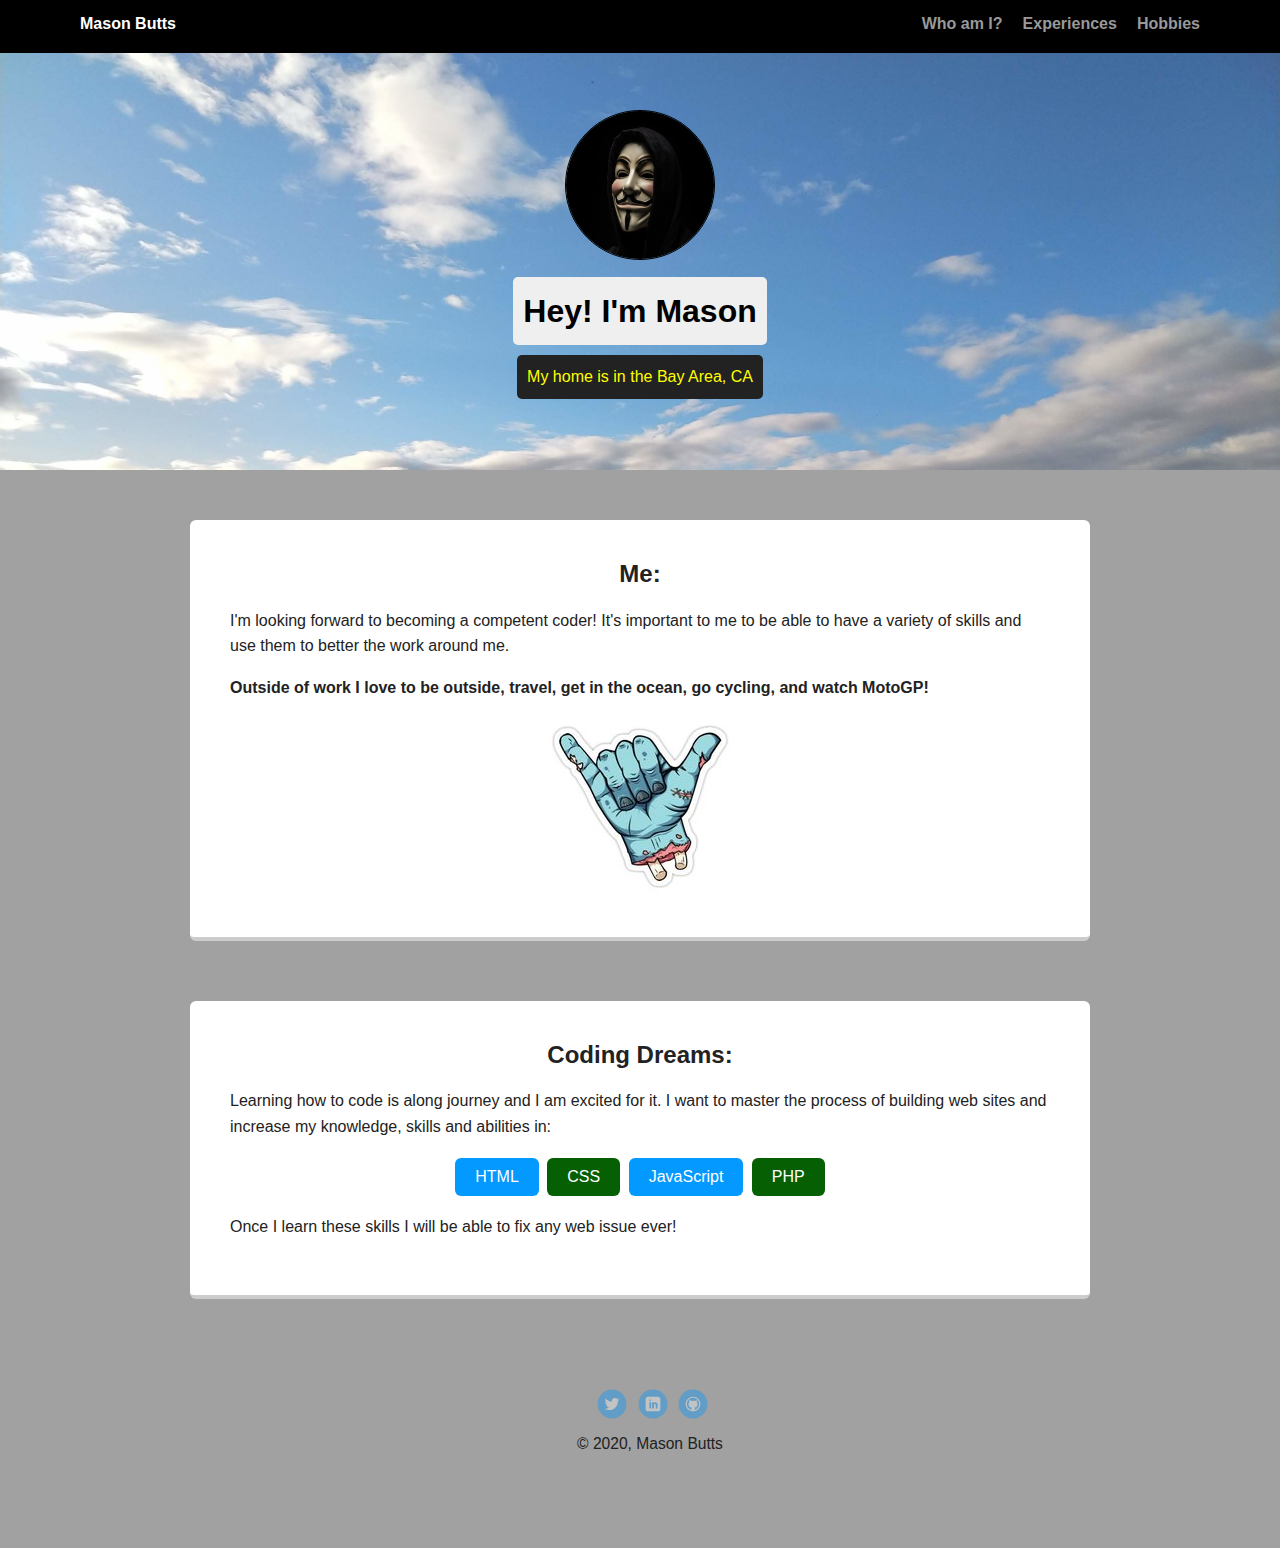
<file: index.html>
<!doctype html>
<html lang="en">
<head>
  <meta charset="utf-8">
  <title>Mason Butts' Interests Page</title>
  <meta name="viewport" content="width=device-width, initial-scale=1.0">
  <link rel="stylesheet" href="styles.css">
  <link href="https://fonts.googleapis.com/css?family=Muli%7CRoboto:400,300,500,700,900" rel="stylesheet"></head>
  <body>

    <nav class="main-nav">
      <ul class="nav">
        <li class="name">Mason Butts</li>
        <li><a href="index.html">Who am I?</a></li>
        <li><a href="xp.html">Experiences</a></li>
        <li><a href="hobbies.html">Hobbies</a></li>
      </ul>
    </nav>

    <header>
      <img src="images/face.jpg" alt="Anonymous Face" class="profile-image">
      <h1 class="tag name">Hey! I'm Mason</h1>
      <p class="tag location">My home is in the Bay Area, CA</p>
    </header>

    <main class="flex">
      <article class="card">
        <h2>Me:</h2>
          <p>I'm looking forward to becoming a competent coder! It's important to me to be able to have a variety of skills and use them to better the work around me.</p>
          <p><strong>Outside of work I love to be outside, travel, get in the ocean, go cycling, and watch MotoGP!</strong></p>
          <img src="images/shaka.jpg" alt="Zombie Shaka" class="small-img">
      </article> 
      
      <article class="card">
        <h2>Coding Dreams:</h2>
        <p>Learning how to code is along journey and I am excited for it. I want to master the process of building web sites and increase my knowledge, skills and abilities in:</p>
        <ul class="skills">
          <li>HTML</li>
          <li>CSS</li>
          <li>JavaScript</li>
          <li>PHP</li>
        </ul>
        <p>Once I learn these skills I will be able to fix any web issue ever!</p>
      </article> 
      
    </main>

    <footer>
      <ul>
        <li><a href="https://twitter.com/chrisdelia" class="social twitter" target="_blank">Twitter</a></li>
        <li><a href="https://www.linkedin.com/in/barackobama/" class="social linkedin" target="_blank">LinkedIn</a></li>
        <li><a href="https://github.com/mbuttsucla" class="social github" target="_blank">Github</a></li>
      </ul>
      <p class="copyright">&copy; 2020, Mason Butts</p>
    </footer>
  </body>
  </html>
</file>
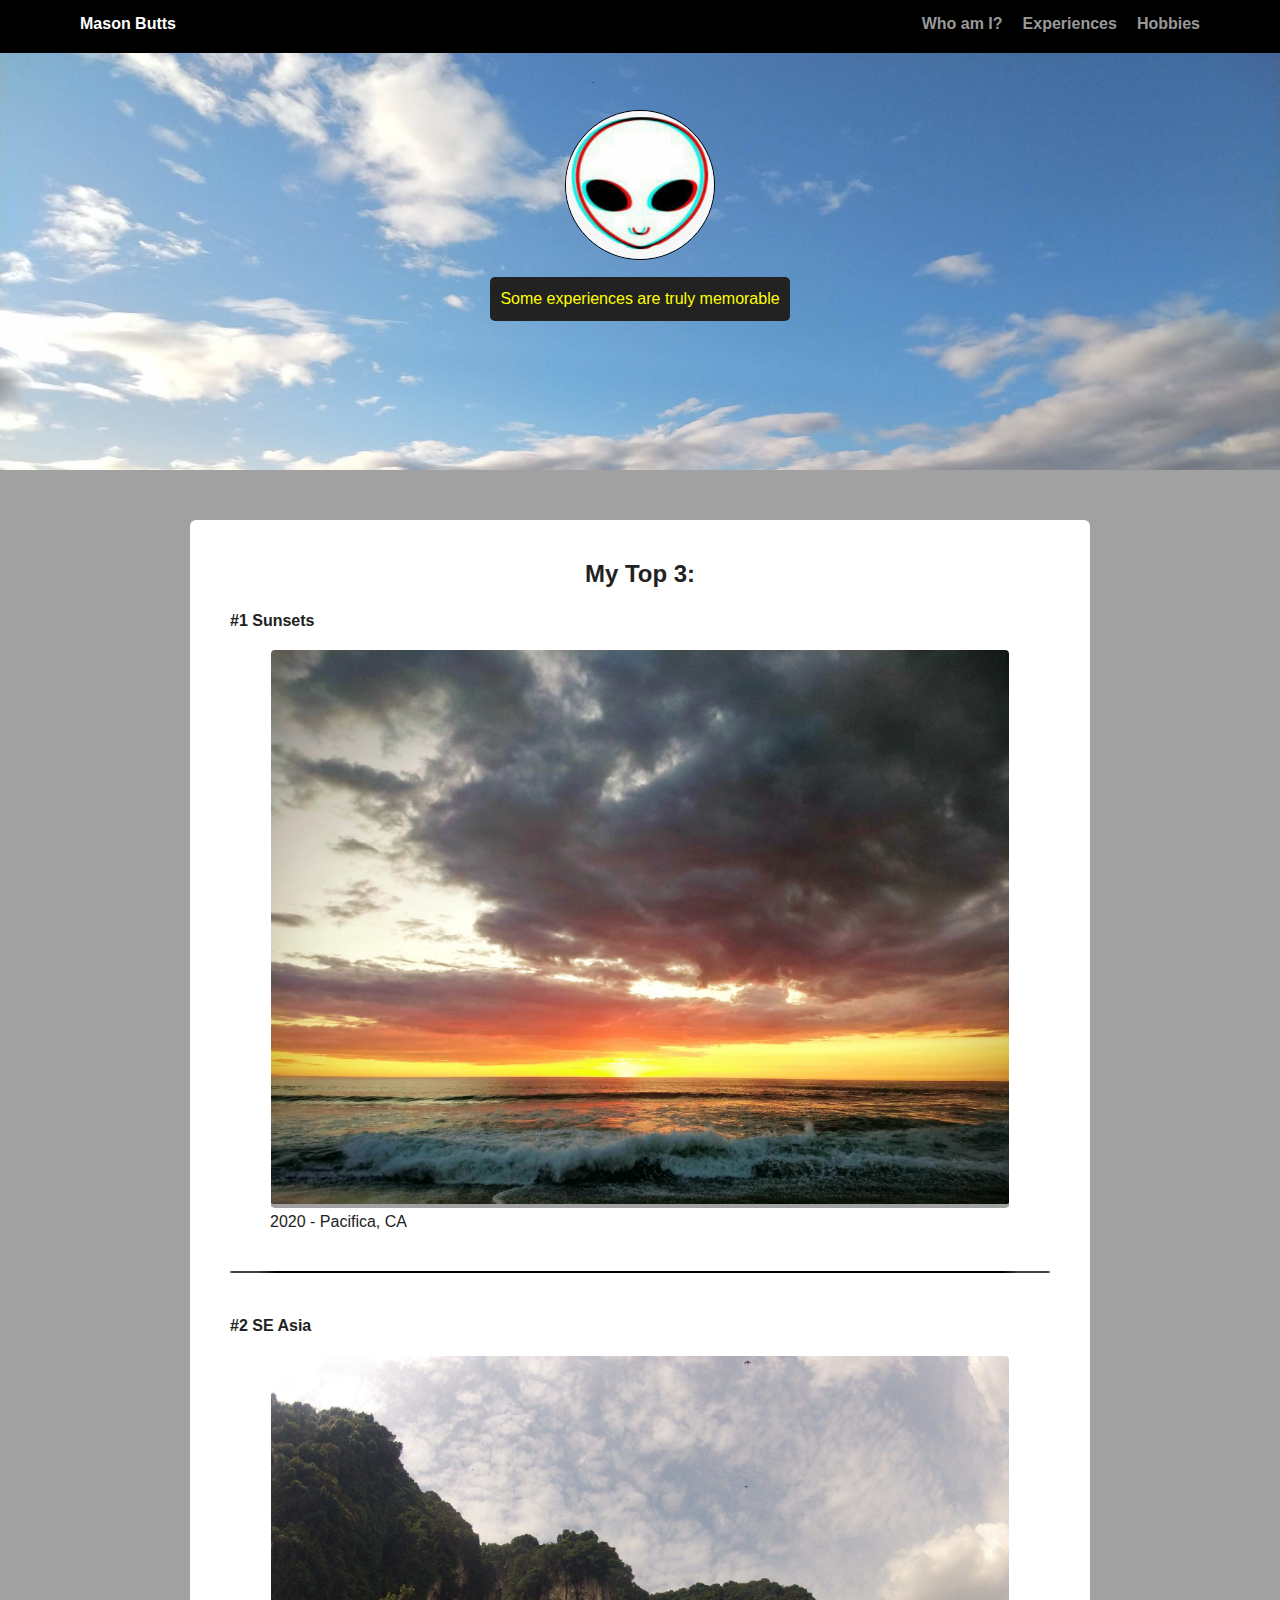
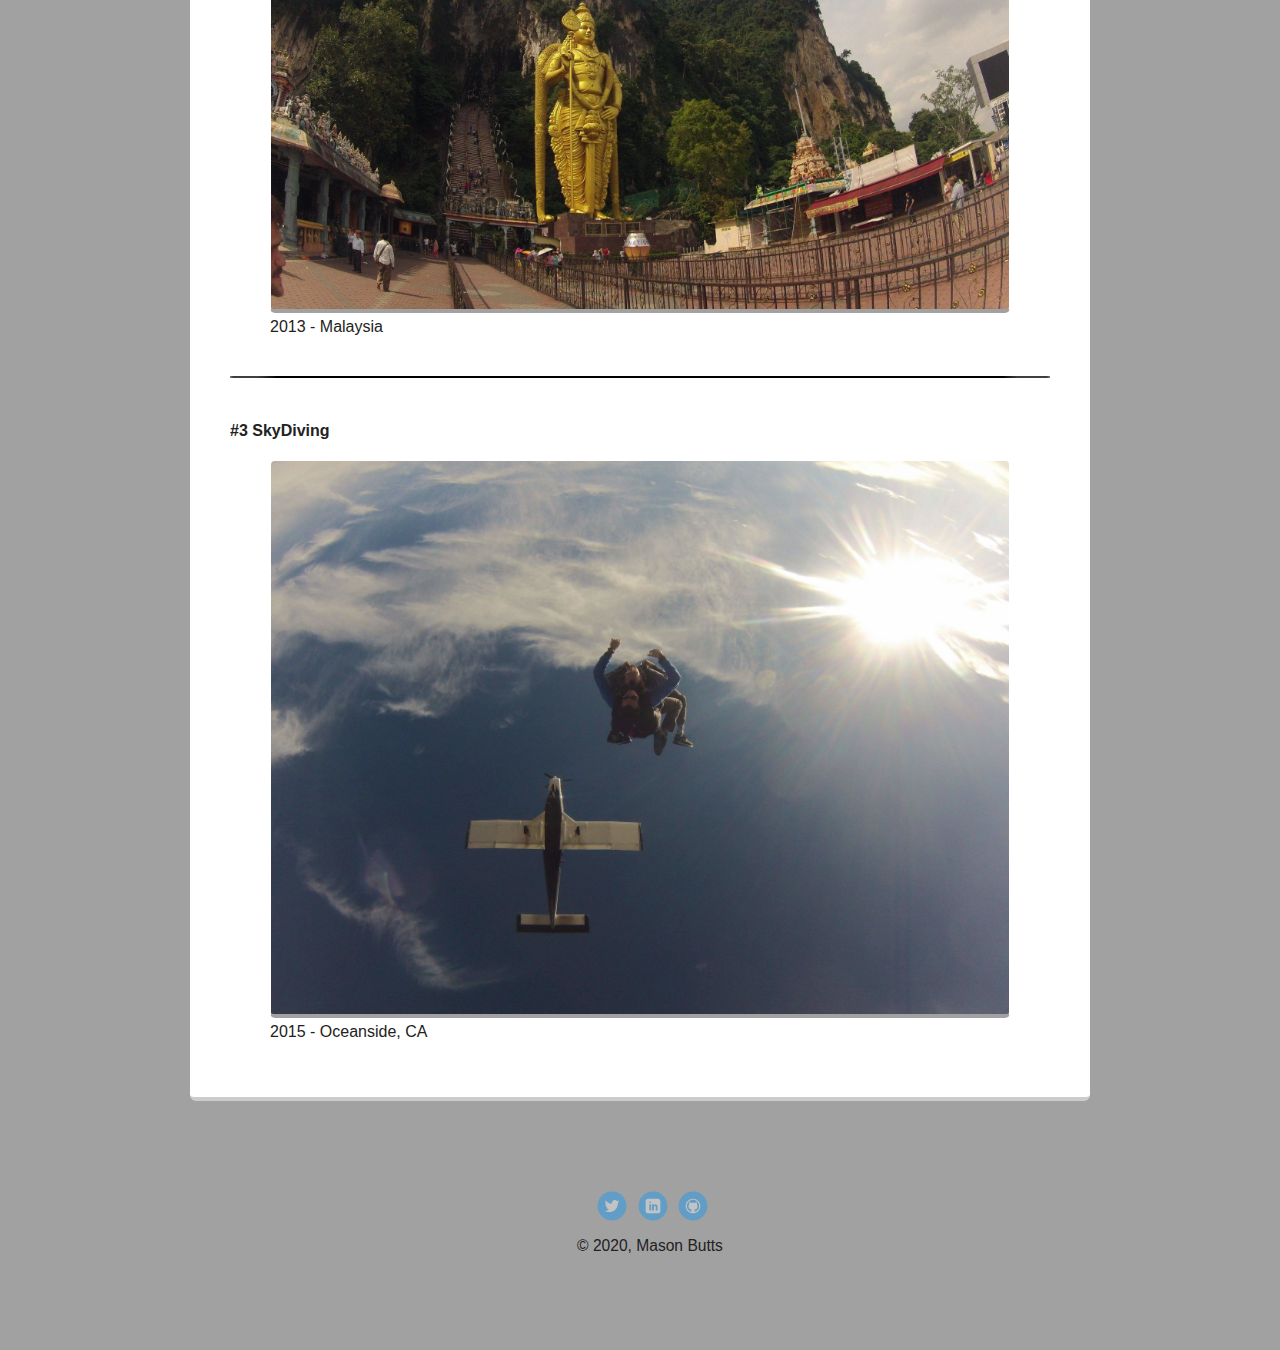
<file: xp.html>
<!doctype html>
<html lang="en">
<head>
  <meta charset="utf-8">
  <title>Mason Butts' Experiences</title>
  <meta name="viewport" content="width=device-width, initial-scale=1.0">
  <link rel="stylesheet" href="styles.css">
  <link href="https://fonts.googleapis.com/css?family=Muli%7CRoboto:400,300,500,700,900" rel="stylesheet"></head>
  <body>

    <nav class="main-nav">
      <ul class="nav">
        <li class="name">Mason Butts</li>
        <li><a href="index.html">Who am I?</a></li>
        <li><a href="xp.html">Experiences</a></li>
        <li><a href="hobbies.html">Hobbies</a></li>
      </ul>
    </nav>

    <header>
      <img src="images/alien.jpg" alt= "Alien Face" class="profile-image">
      <p class="tag location">Some experiences are truly memorable</p>
    </header>

    <main class="flex">
      <article class="card">
          <h2>My Top 3:</h2>
          <p><strong>#1 Sunsets</strong></p>
        <figure>
          <img src="images/sunset.jpg" alt="sunset" class="page-image">
            <figcaption> 2020 - Pacifica, CA</figcaption>
        </figure>
          <hr>
          <p><strong>#2 SE Asia</strong></p>
        <figure>
          <img src="images/seasia.jpg" alt="Status in Malaysia" class="page-image">
            <figcaption>2013 - Malaysia</figcaption>
        </figure>
          <hr>
          <p><strong>#3 SkyDiving</strong></p>
        <figure>  
          <img src="images/skydive.jpg" alt="Plane and Skydivers" class="page-image">
            <figcaption>2015 - Oceanside, CA</figcaption>
        </figure>
      </article> 
    </main>

    <footer>
      <ul>
        <li><a href="https://twitter.com/chrisdelia" class="social twitter" target="_blank">Twitter</a></li>
        <li><a href="https://www.linkedin.com/in/barackobama/" class="social linkedin" target="_blank">LinkedIn</a></li>
        <li><a href="https://github.com/mbuttsucla" class="social github" target="_blank">Github</a></li>
      </ul>
      <p class="copyright">&copy; 2020, Mason Butts</p>
    </footer>
  </body>
  </html>
</file>
<file: styles.css>
/* Global Layout Set-up */
* { 
  box-sizing: border-box;
}
  
body {
  margin: 0;
  padding: 0;
  text-align: center;
  font-family: Helvetica;
  color: #222;
  background: #a1a1a1;
}

p {
  font-family: helvetica;
  color: #222;
  font-size: 16px;
}

h2 {
  text-align: center;
}

/* Link Styles */

a {
  text-decoration: none;
  color: #999;
}
a:hover {
  color: #6633ff;
}

/* Section Styles */

.main-nav {
  width: 100%;
  background: black;
  min-height: 30px;
  padding: 10px;
  position: fixed;
  text-align: center;
}
.nav {
  display: flex;
  justify-content: space-around;
  font-weight: 700;
  list-style-type: none;
  margin: 0 auto;
  padding: 0;
}

.nav .name {
    display: block;
    margin-right: auto;
    color: white;
}
.nav li {
  padding: 5px 10px 10px 10px;
}
.nav a {
  transition: all .5s;
}
.nav a:hover {
  color: white
}

header {
  text-align: center;
  background: url('images/lakeview.jpg') no-repeat top center ;
  background-size: cover;
  overflow: hidden;
  padding-top: 60px;
}
header {
  line-height: 1.5;
}
header .profile-image {
  margin-top: 50px;
  width: 150px;
  height: 150px;
  border-radius: 50%;
  border: .5px solid black;
  transition: all .5s;
}
header .profile-image:hover {
  transform: scale(1.1) skew(10deg);
  filter: invert(100%);
}
.tag {
  background-color: #efefef;
  color: black;
  padding: 10px;
  border-radius: 5px;
  display: table;
  margin: 10px auto;
} 
.location {
  background-color: #222;
  color: yellow;
}

.card:hover {
  border-color: #069412;
}

.card {
  margin: 30px;
  padding: 20px 40px 40px;
  width: auto;
  max-width: 900px;
  min-width: 500px;
  text-align: left;
  background: #fff;
  border-bottom: 4px solid #ccc;
  border-radius: 6px;
  transition: all .5s;
}

.card2:hover {
  border-color: #069412;
}

.card2 {
  margin: 30px;
  padding: 20px 40px 40px;
  width: auto;
  max-width: 850px;
  min-width: 300px;
  text-align: left;
  background: #fff;
  border-bottom: 4px solid #ccc;
  border-radius: 6px;
  transition: all .5s;
}

ul.skills {
  padding: 0;
  text-align: center;
}

.skills li {
  border-radius: 6px;
  display: inline-block;
  background: #075f04;
  color: white;
  padding: 10px 20px;
  margin: 2px;
}

.skills li:nth-child(odd) {
  background: #0399ff;
}

.small-img {
  display: block;
  margin-left: auto;
  margin-right: auto;
}

.page-image {
  display: block;
  margin-left: auto;
  margin-right: auto;
  max-width: 100%;
  max-height: 100%;
  border: solid 1px white;
  border-radius: 5px;
  border-bottom: 4px solid #a1a1a1;
  margin-top: 5px;
  margin-bottom: 5px;
}

footer {
  width: 100%;
  min-height: 30px;
  padding: 20px 0 40px 20px;
}

footer .copyright {
  top: -8px;
  font-size: .75em;
}

footer ul {
  list-style-type: none;
  margin: 0;
  padding: 0;
}

footer ul li {
  display: inline-block;
}

a.social {
  display: inline-block;
  text-indent: -9999px;
  margin-left: 5px;
  width: 30px;
  height: 30px;
  background-size: 30px 30px;
  opacity: .4;
  transition: all .5s;
}
a.twitter {
  background-image: url(images/twitter.svg);
}
a.linkedin {
  background-image: url(images/linkedin.svg);
}
a.github {
  background-image: url(images/github.svg);
}
a.social:hover {
  opacity: 1;
}
.clearfix {
  clear: both;
}


/* Styles for larger screens */
@media screen and (min-width: 750px) {
  
  .flex {
      display: flex;
      flex-flow: row wrap;
      justify-content: center;
      margin: auto;
  }

  header {
    min-height: 470px;
  }

  .nav {
    max-width: 1200px;
    padding: 0 30px;
  }


  main {
    padding-top: 20px;
  }

  main p {
    line-height: 1.6em;
  }

  footer {
    font-size: 1.3em;
    max-width: 1200px;
    margin: 40px auto;
  }

}

  hr {
    display: block;
    margin-top: 40px;
    margin-bottom: 40px;
    border: solid 1.5px black;
    border-radius: 20%;
}

#video {
  position: relative;
  padding-bottom: 56.25%;
  height: 0;
  max-width: 100%;
  margin-top: 5px;
  margin-bottom: 5px;
}
#video iframe {
  position: absolute;
  top: 0;
  left: 0;
  width: 100%;
  height: 100%;
  border: solid 1px white;
  border-radius: 5px;
  border-bottom: 4px solid #a1a1a1;
}
</file>
